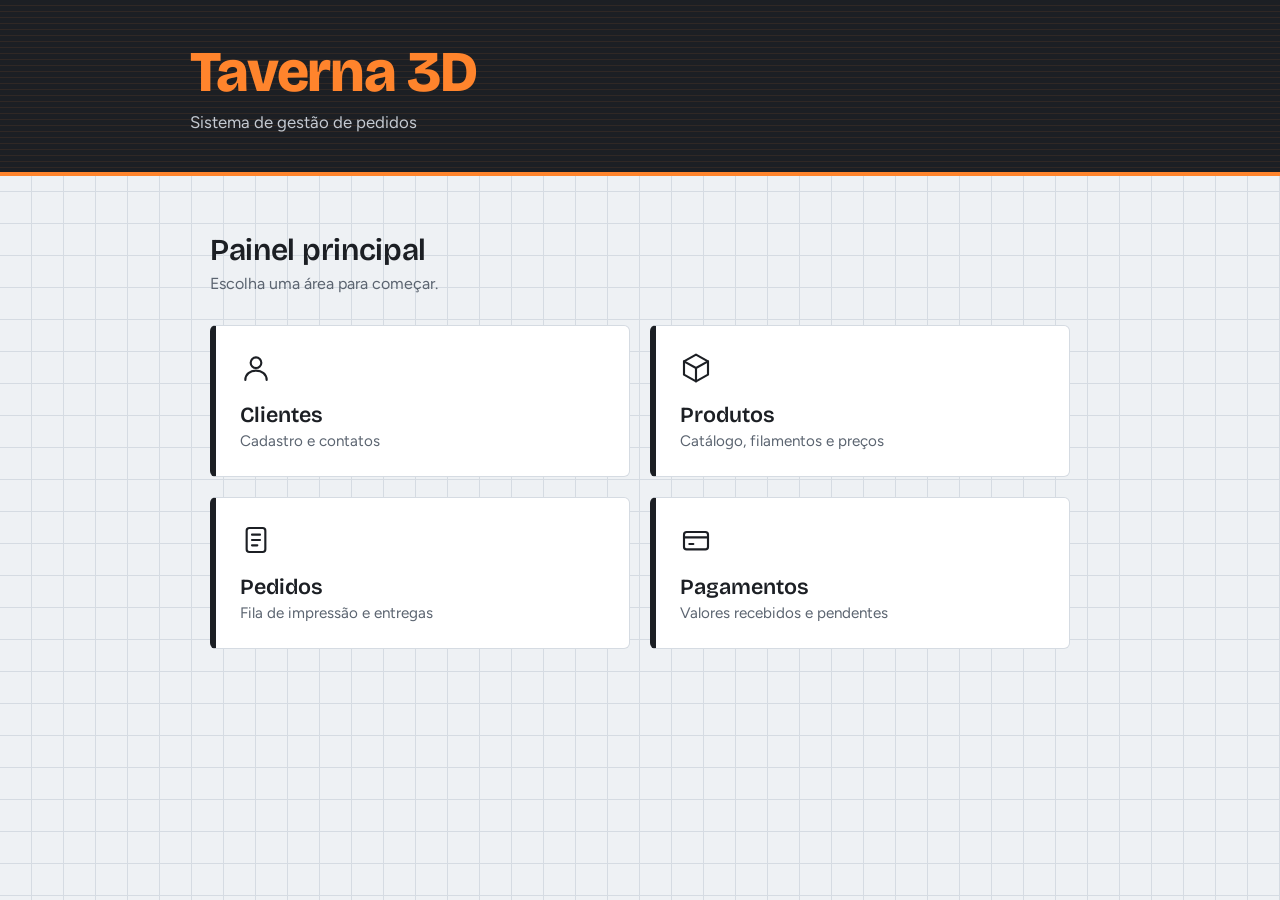
<file: public/index.html>
<!doctype html>
<html lang="pt-BR">
  <head>
    <meta charset="UTF-8" />
    <meta name="viewport" content="width=device-width, initial-scale=1.0" />
    <title>Taverna 3D | Gestão de Pedidos</title>
    <link rel="preconnect" href="https://fonts.googleapis.com" />
    <link rel="preconnect" href="https://fonts.gstatic.com" crossorigin />
    <link
      href="https://fonts.googleapis.com/css2?family=Bricolage+Grotesque:wght@600;800&family=Figtree:wght@400;500;600&display=swap"
      rel="stylesheet"
    />
    <link rel="stylesheet" href="style.css" />
  </head>
  <body>
    <header class="topo">
      <div class="topo__conteudo">
        <h1>Taverna 3D</h1>
        <p>Sistema de gestão de pedidos</p>
      </div>
    </header>

    <main>
      <h2>Painel principal</h2>
      <p class="intro">Escolha uma área para começar.</p>

      <nav class="menu" aria-label="Áreas do sistema">
        <a href="clientes/clientes.html" class="card">
          <svg viewBox="0 0 24 24" aria-hidden="true">
            <circle cx="12" cy="8" r="4" />
            <path d="M4 21c0-4.4 3.6-7 8-7s8 2.6 8 7" />
          </svg>
          <span class="card__titulo">Clientes</span>
          <span class="card__texto">Cadastro e contatos</span>
        </a>

        <a href="produtos/produtos.html" class="card">
          <svg viewBox="0 0 24 24" aria-hidden="true">
            <path d="M12 2 3 7v10l9 5 9-5V7l-9-5Z" />
            <path d="m3 7 9 5 9-5M12 12v10" />
          </svg>
          <span class="card__titulo">Produtos</span>
          <span class="card__texto">Catálogo, filamentos e preços</span>
        </a>

       
<a href="pedidos/pedidos.html" class="card">
  <svg viewBox="0 0 24 24" aria-hidden="true">
    <rect x="5" y="3" width="14" height="18" rx="2" />
    <path d="M9 8h6M9 12h6M9 16h4" />
  </svg>
  <span class="card__titulo">Pedidos</span>
  <span class="card__texto">Fila de impressão e entregas</span>
</a>

        <a href="pagamentos/pagamentos.html" class="card">
  <svg viewBox="0 0 24 24" aria-hidden="true">
    <rect x="3" y="6" width="18" height="13" rx="2" />
    <path d="M3 10h18M7 15h3" />
  </svg>
  <span class="card__titulo">Pagamentos</span>
  <span class="card__texto">Valores recebidos e pendentes</span>
</a>
      </nav>
    </main>

    <script src="script.js"></script>
  </body>
</html>
</file>
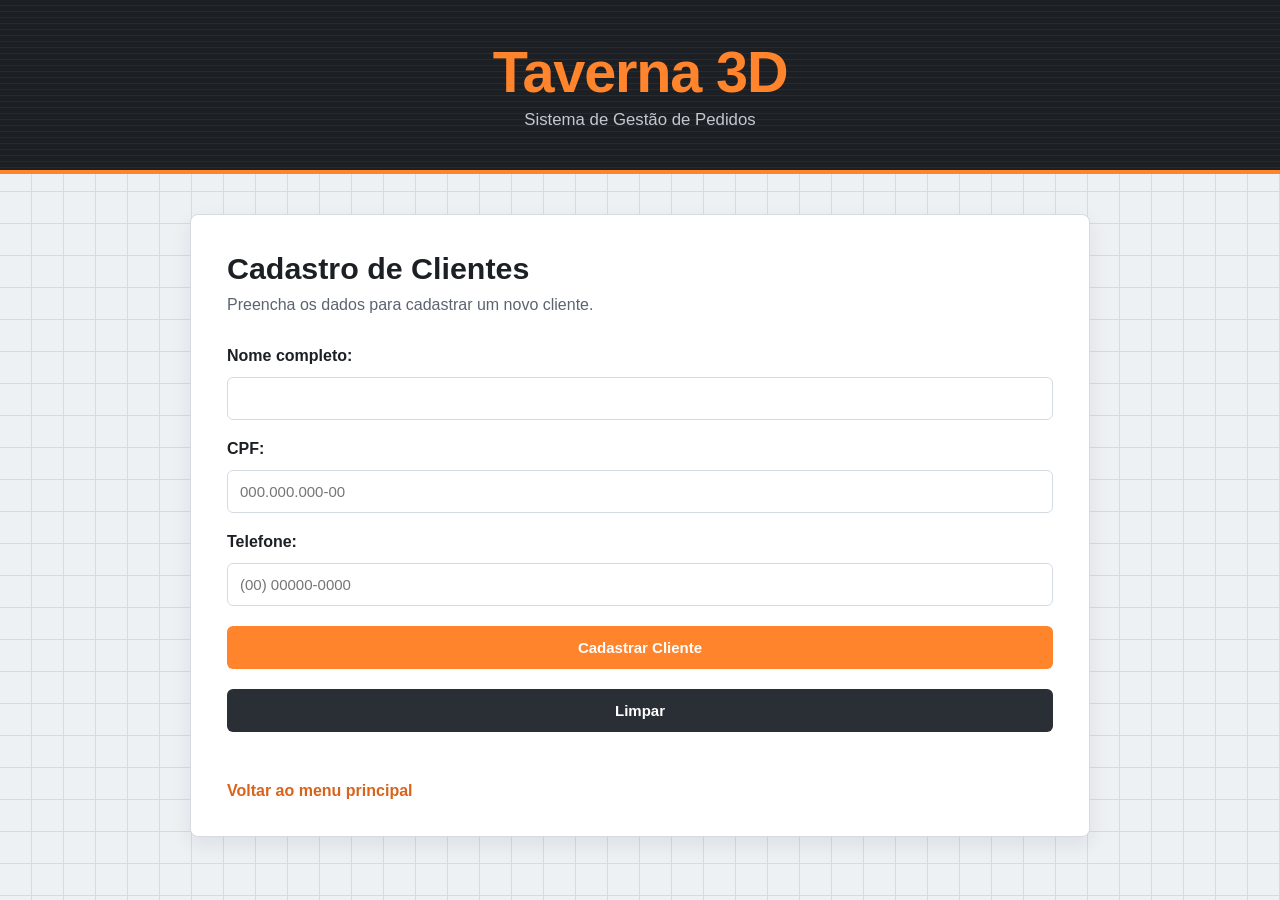
<file: public/clientes/clientes.html>
<!DOCTYPE html>
<html lang="pt-BR">
<head>
    <meta charset="UTF-8">
    <meta name="viewport" content="width=device-width, initial-scale=1.0">
    <title>Cadastro de Clientes - Taverna 3D</title>
    <link rel="stylesheet" href="clientes.css">
</head>
<body>

    <header>
        <h1>Taverna 3D</h1>
        <p>Sistema de Gestão de Pedidos</p>
    </header>

    <main>
        <h2>Cadastro de Clientes</h2>
        <p>Preencha os dados para cadastrar um novo cliente.</p>

        <form id="formCliente">
            <label for="nome">Nome completo:</label>
            <input type="text" id="nome" required>

            <label for="cpf">CPF:</label>
            <input type="text" id="cpf" maxlength="14"
                   placeholder="000.000.000-00" required>

            <label for="telefone">Telefone:</label>
            <input type="tel" id="telefone"
                   placeholder="(00) 00000-0000" required>

            <button type="submit">Cadastrar Cliente</button>
            <button type="reset">Limpar</button>
        </form>

        <p id="mensagem"></p>

        <a href="../index.html">Voltar ao menu principal</a>
    </main>

    <script src="clientes.js"></script>
</body>
</html>
</file>
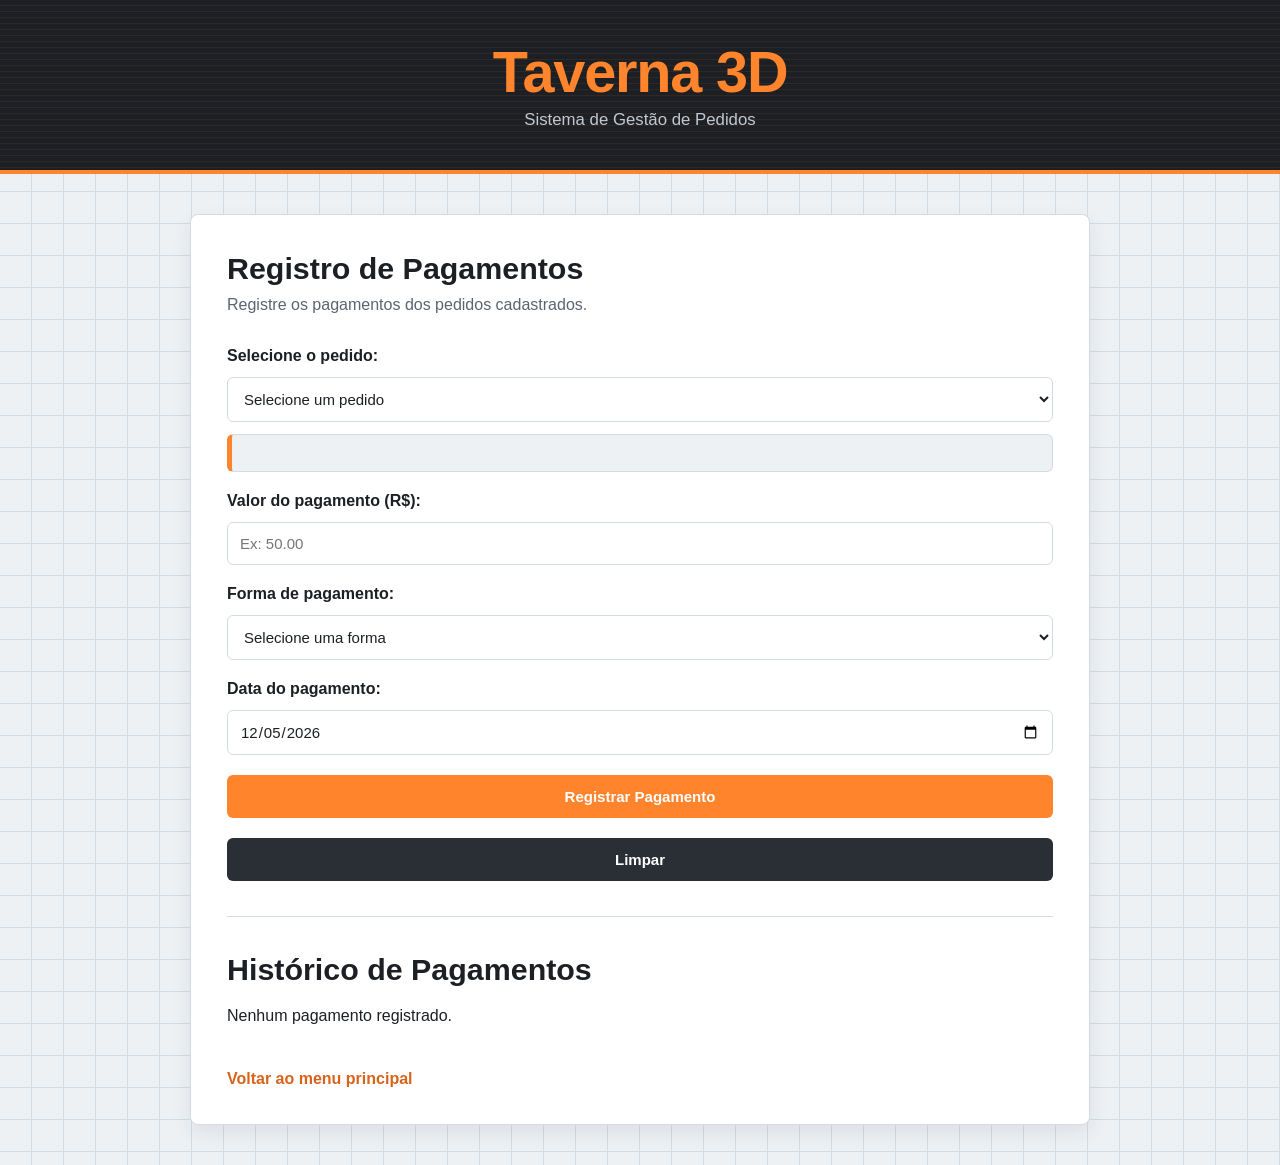
<file: public/pagamentos/pagamentos.html>
<!DOCTYPE html>
<html lang="pt-BR">
<head>
    <meta charset="UTF-8">
    <meta name="viewport" content="width=device-width, initial-scale=1.0">
    <title>Registro de Pagamentos | Taverna 3D</title>
    <link rel="stylesheet" href="pagamentos.css">
</head>
<body>

    <header>
        <h1>Taverna 3D</h1>
        <p>Sistema de Gestão de Pedidos</p>
    </header>

    <main>
        <h2>Registro de Pagamentos</h2>
        <p>Registre os pagamentos dos pedidos cadastrados.</p>

        <form id="formPagamento">

            <label for="pedido">Selecione o pedido:</label>
            <select id="pedido" required>
                <option value="">Selecione um pedido</option>
            </select>

            <div id="informacoesPedido"></div>

            <label for="valor">Valor do pagamento (R$):</label>
            <input
                type="number"
                id="valor"
                min="0.01"
                step="0.01"
                placeholder="Ex: 50.00"
                required
            >

            <label for="metodo">Forma de pagamento:</label>
            <select id="metodo" required>
                <option value="">Selecione uma forma</option>
                <option value="PIX">PIX</option>
                <option value="Dinheiro">Dinheiro</option>
                <option value="Cartão de crédito">Cartão de crédito</option>
                <option value="Cartão de débito">Cartão de débito</option>
                <option value="Transferência">Transferência</option>
            </select>

            <label for="dataPagamento">Data do pagamento:</label>
            <input type="date" id="dataPagamento" required>

            <button type="submit">Registrar Pagamento</button>
            <button type="reset">Limpar</button>

        </form>

        <p id="mensagem"></p>

        <hr>

        <h2>Histórico de Pagamentos</h2>
        <div id="historicoPagamentos"></div>

        <a href="../index.html">Voltar ao menu principal</a>
    </main>

    <script src="pagamentos.js"></script>
</body>
</html>
</file>
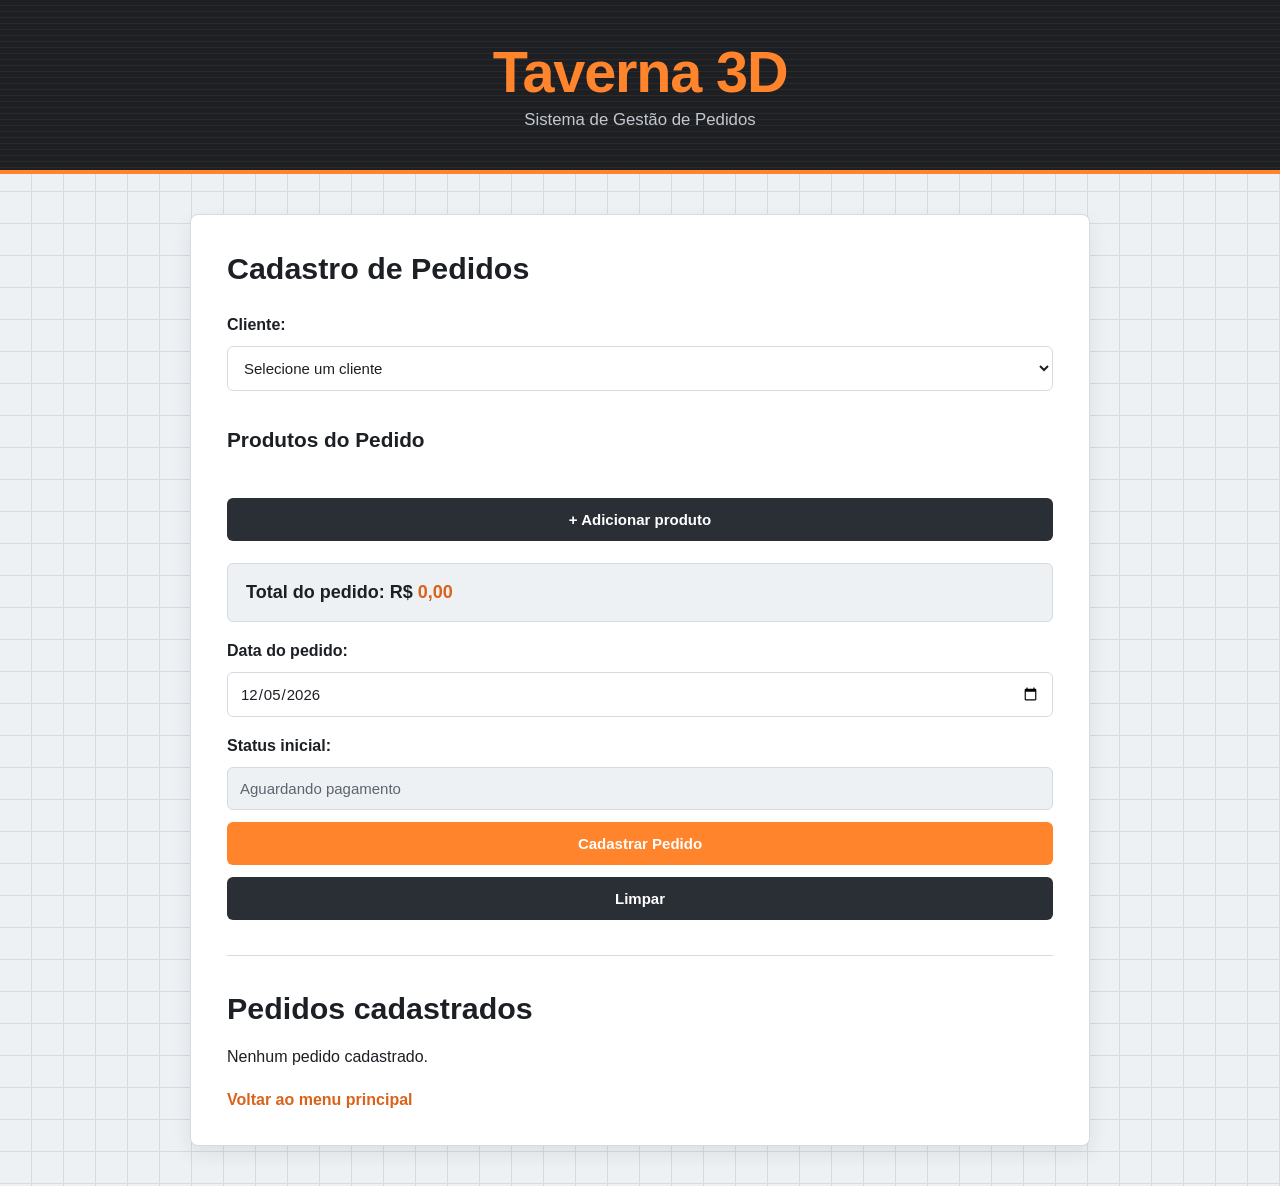
<file: public/pedidos/pedidos.html>
<!DOCTYPE html>
<html lang="pt-BR">
<head>
    <meta charset="UTF-8">
    <meta name="viewport" content="width=device-width, initial-scale=1.0">
    <title>Pedidos -- Taverna 3D</title>
    <link rel="stylesheet" href="pedidos.css">
</head>
<body>

    <header>
        <h1>Taverna 3D</h1>
        <p>Sistema de Gestão de Pedidos</p>
    </header>

    <main>
        <h2>Cadastro de Pedidos</h2>

        <form id="formPedido">

            <label for="cliente">Cliente:</label>
            <select id="cliente" required>
                <option value="">Selecione um cliente</option>
            </select>

            <h3>Produtos do Pedido</h3>

            <div id="listaItens"></div>

            <button type="button" id="btnAdicionarProduto">
                + Adicionar produto
            </button>

            <p>
                <strong>Total do pedido: R$ <span id="total">0,00</span></strong>
            </p>

            <label for="dataPedido">Data do pedido:</label>
            <input type="date" id="dataPedido" required>

            <label>Status inicial:</label>
            <input type="text" value="Aguardando pagamento" disabled>

            <button type="submit">Cadastrar Pedido</button>
            <button type="reset">Limpar</button>
        </form>

        <p id="mensagem"></p>

        <hr>

        <h2>Pedidos cadastrados</h2>
        <div id="historicoPedidos">
            <p>Nenhum pedido cadastrado.</p>
        </div>

        <a href="../index.html">Voltar ao menu principal</a>
    </main>

    <script src="pedidos.js"></script>
</body>
</html>
</file>
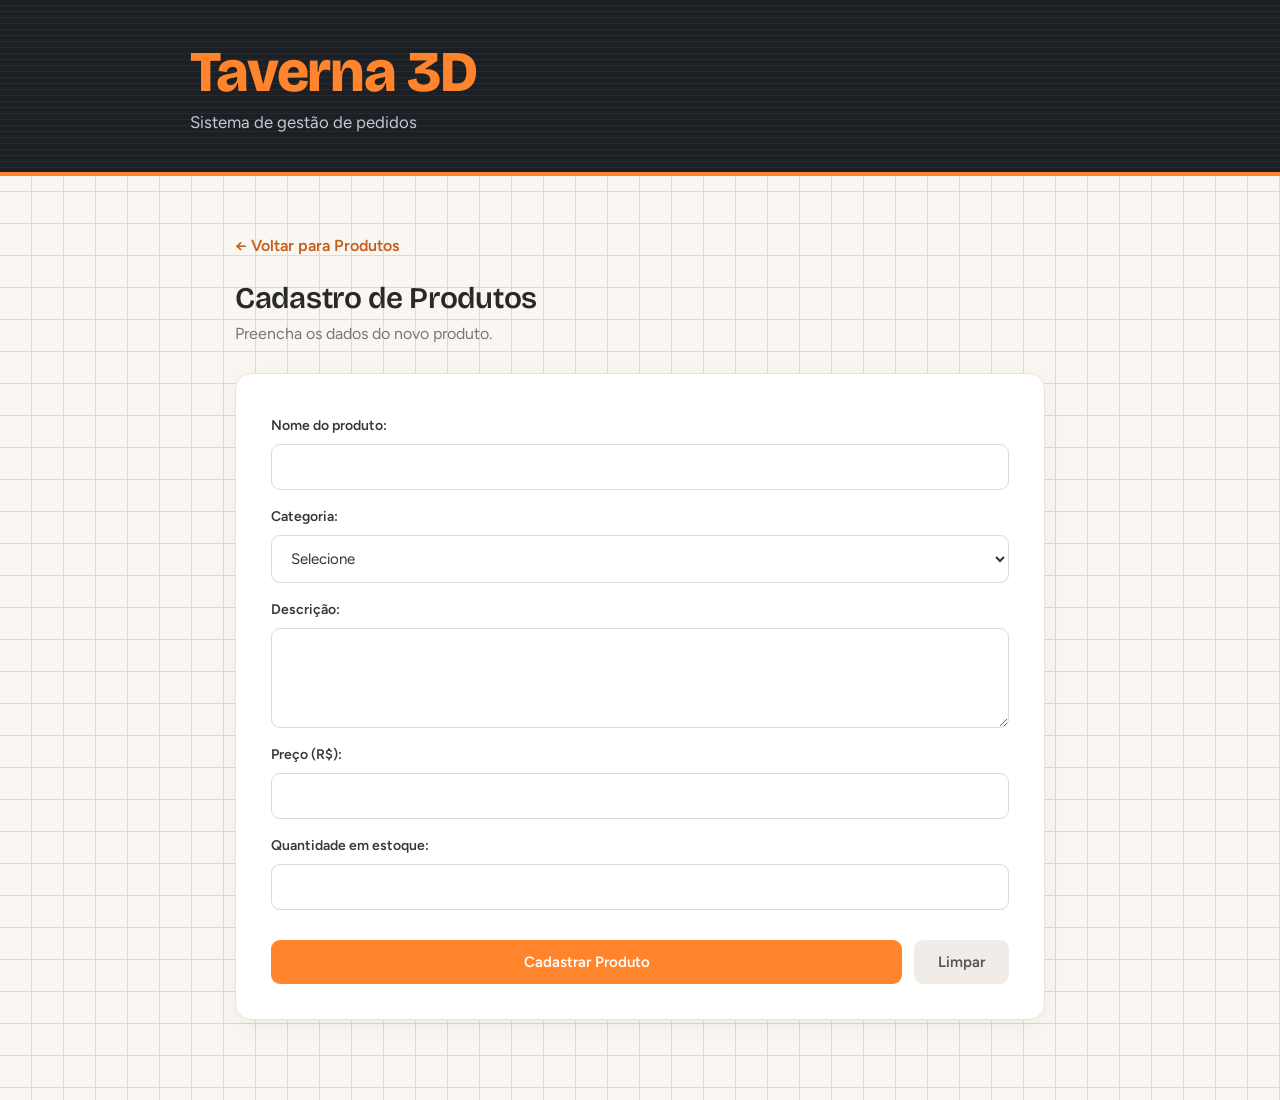
<file: public/produtos/cadastro.html>
<!doctype html>
<html lang="pt-BR">
<head>
  <meta charset="UTF-8">
  <meta name="viewport" content="width=device-width, initial-scale=1.0">
  <title>Cadastro de Produtos | Taverna 3D</title>

  <link rel="stylesheet" href="../style.css">
  <link rel="stylesheet" href="cadastro.css">
  <link rel="preconnect" href="https://fonts.googleapis.com">
<link rel="preconnect" href="https://fonts.gstatic.com" crossorigin>
<link href="https://fonts.googleapis.com/css2?family=Bricolage+Grotesque:wght@600;800&family=Figtree:wght@400;500;600&display=swap" rel="stylesheet">

</head>
<body>
  <header class="topo">
    <div class="topo__conteudo">
      <h1>Taverna 3D</h1>
      <p>Sistema de gestão de pedidos</p>
    </div>
  </header>

  <main>
    <a href="produtos.html">← Voltar para Produtos</a>

    <h2>Cadastro de Produtos</h2>
    <p class="intro">Preencha os dados do novo produto.</p>

    <form id="formProduto">
      <label for="nome">Nome do produto:</label>
      <input type="text" id="nome" required>

      <label for="categoria">Categoria:</label>
      <select id="categoria" required>
        <option value="">Selecione</option>
        <option>Chaveiros</option>
        <option>Miniaturas</option>
        <option>Decoração</option>
        <option>Personalizados</option>
        <option>Outros</option>
      </select>

      <label for="descricao">Descrição:</label>
      <textarea id="descricao" rows="4"></textarea>

      <label for="preco">Preço (R$):</label>
      <input type="number" id="preco" min="0" step="0.01" required>

      <label for="estoque">Quantidade em estoque:</label>
      <input type="number" id="estoque" min="0" step="1" required>

      <div>
        <button type="submit">Cadastrar Produto</button>
        <button type="reset">Limpar</button>
      </div>
    </form>

    <p id="mensagem" role="status"></p>
  </main>

  <script src="cadastro.js"></script>
</body>
</html>
</file>
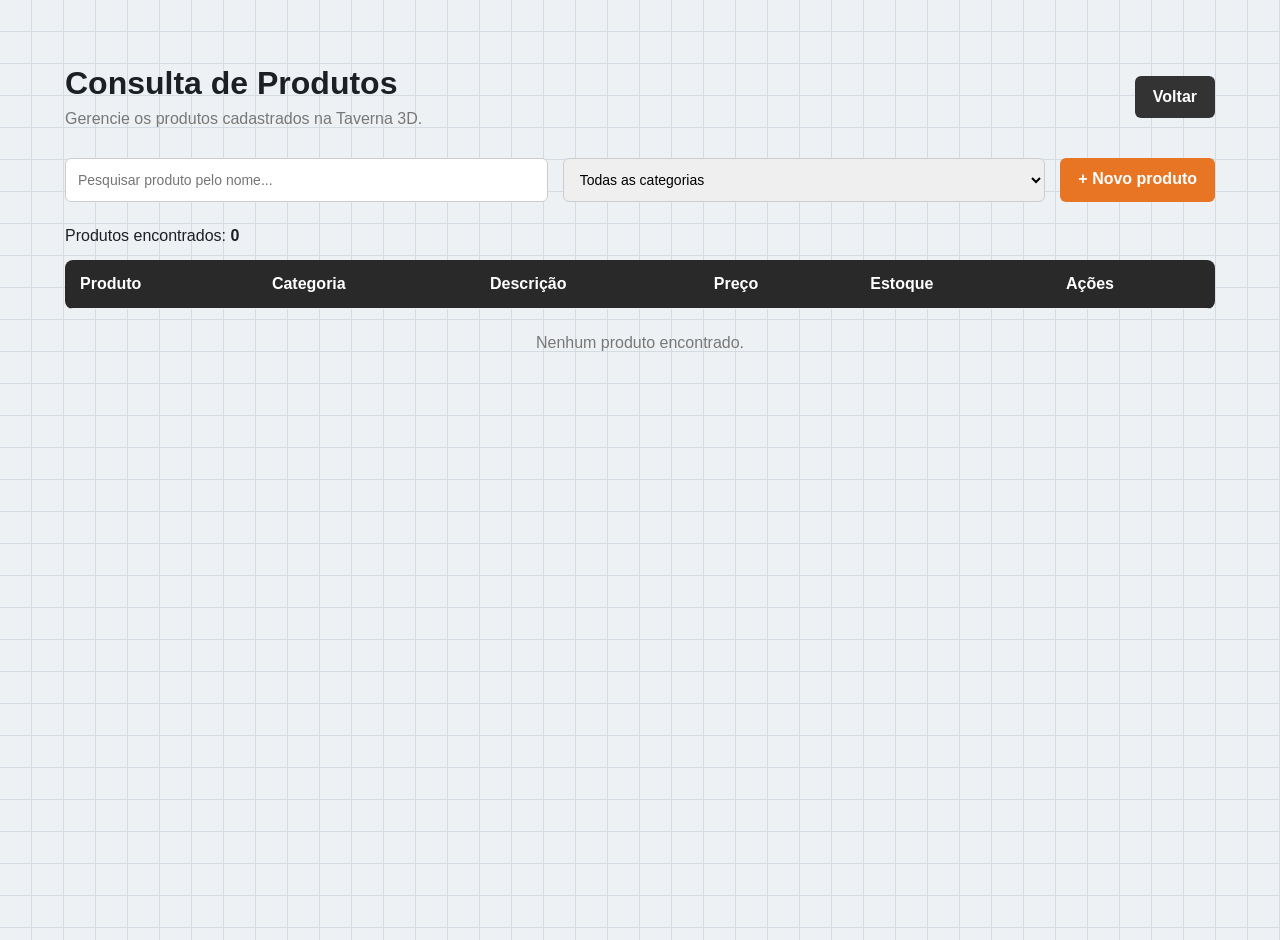
<file: public/produtos/consulta.html>
<!DOCTYPE html>
<html lang="pt-BR">
<head>
    <meta charset="UTF-8">
    <meta name="viewport" content="width=device-width, initial-scale=1.0">
    <title>Consulta de Produtos | Taverna 3D</title>
    <link rel="stylesheet" href="../style.css">
    <link rel="stylesheet" href="consulta.css">
</head>
<body>

    <main class="consulta-container">

        <header class="consulta-header">
            <div>
                <h1>Consulta de Produtos</h1>
                <p>Gerencie os produtos cadastrados na Taverna 3D.</p>
            </div>

            <a href="produtos.html" class="btn-voltar">Voltar</a>
        </header>

        <section class="consulta-filtros">
            <input
                type="text"
                id="pesquisa"
                placeholder="Pesquisar produto pelo nome..."
            >

            <select id="filtroCategoria">
                <option value="">Todas as categorias</option>
            </select>

            <a href="cadastro.html" class="btn-cadastrar">
                + Novo produto
            </a>
        </section>

        <section class="consulta-resumo">
            <p>Produtos encontrados: <strong id="totalProdutos">0</strong></p>
        </section>

        <section class="tabela-container">
            <table>
                <thead>
                    <tr>
                        <th>Produto</th>
                        <th>Categoria</th>
                        <th>Descrição</th>
                        <th>Preço</th>
                        <th>Estoque</th>
                        <th>Ações</th>
                    </tr>
                </thead>

                <tbody id="listaProdutos">
                    <!-- Produtos carregados pelo JavaScript -->
                </tbody>
            </table>
        </section>

        <p id="mensagemVazia" class="mensagem-vazia" hidden>
            Nenhum produto encontrado.
        </p>

    </main>

    <script src="consulta.js"></script>
</body>
</html>
</file>
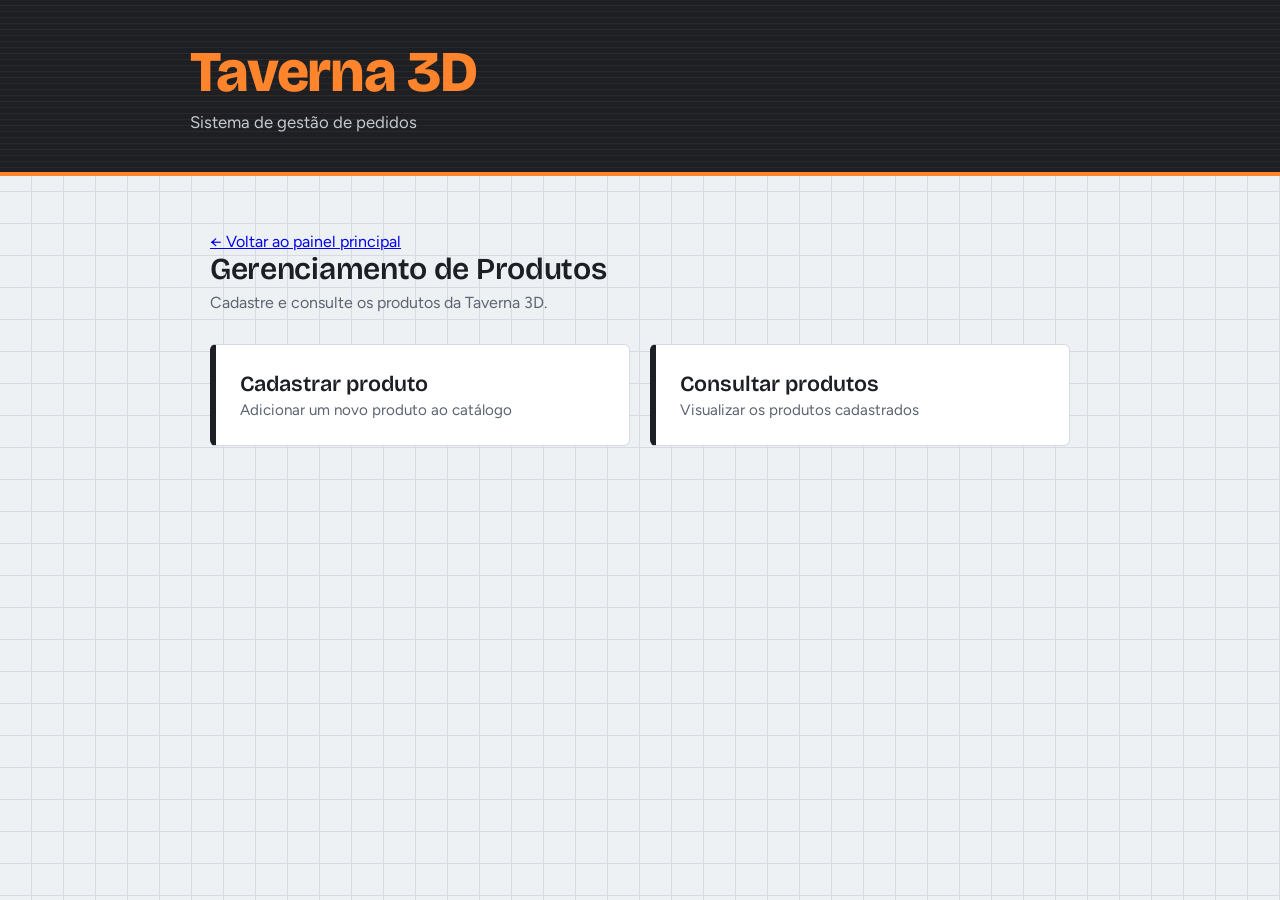
<file: public/produtos/produtos.html>
<!doctype html>
<html lang="pt-BR">
  <head>
    <meta charset="UTF-8" />
    <meta name="viewport" content="width=device-width, initial-scale=1.0" />
    <title>Produtos | Taverna 3D</title>

    <link rel="preconnect" href="https://fonts.googleapis.com" />
    <link rel="preconnect" href="https://fonts.gstatic.com" crossorigin />
    <link
      href="https://fonts.googleapis.com/css2?family=Bricolage+Grotesque:wght@600;800&family=Figtree:wght@400;500;600&display=swap"
      rel="stylesheet"
    />

    <link rel="stylesheet" href="../style.css" />
  </head>
  <body>
    <header class="topo">
      <div class="topo__conteudo">
        <h1>Taverna 3D</h1>
        <p>Sistema de gestão de pedidos</p>
      </div>
    </header>

    <main>
      <a href="../index.html">← Voltar ao painel principal</a>

      <h2>Gerenciamento de Produtos</h2>
      <p class="intro">Cadastre e consulte os produtos da Taverna 3D.</p>

      <nav class="menu" aria-label="Opções de produtos">
        <a class="card" href="cadastro.html">
          <span class="card__titulo">Cadastrar produto</span>
          <span class="card__texto">Adicionar um novo produto ao catálogo</span>
        </a>

        <a class="card" href="consulta.html">
          <span class="card__titulo">Consultar produtos</span>
          <span class="card__texto">Visualizar os produtos cadastrados</span>
        </a>
      </nav>
    </main>
  </body>
</html>
</file>
<file: public/style.css>
:root {
  --grafite: #1c1f24;
  --grafite-2: #2a2e35;
  --filamento: #ff842c;
  --filamento-escuro: #d9631a;
  --mesa: #eef1f4;
  --linha: #d5dbe2;
  --texto: #1c1f24;
  --texto-suave: #5b6470;
  --card: #ffffff;
}

* {
  margin: 0;
  padding: 0;
  box-sizing: border-box;
}

body {
  font-family: "Figtree", "Segoe UI", Arial, sans-serif;
  color: var(--texto);
  min-height: 100vh;
  /* grade da mesa de impressão */
  background-color: var(--mesa);
  background-image:
    linear-gradient(var(--linha) 1px, transparent 1px),
    linear-gradient(90deg, var(--linha) 1px, transparent 1px);
  background-size: 32px 32px;
  background-position: -1px -1px;
}

/* Cabeçalho com linhas de camada, como uma peça impressa */
.topo {
  background-color: var(--grafite);
  background-image: repeating-linear-gradient(
    to bottom,
    transparent 0 5px,
    rgba(255, 132, 44, 0.09) 5px 6px
  );
  border-bottom: 4px solid var(--filamento);
  padding: 44px 20px 40px;
}

.topo__conteudo {
  max-width: 900px;
  margin: 0 auto;
}

.topo h1 {
  font-family: "Bricolage Grotesque", "Segoe UI", Arial, sans-serif;
  font-weight: 800;
  font-size: clamp(2.4rem, 6vw, 3.6rem);
  line-height: 1;
  letter-spacing: -0.02em;
  color: var(--filamento);
}

.topo p {
  margin-top: 10px;
  font-size: 1.05rem;
  color: #c3c9d1;
}

main {
  max-width: 900px;
  margin: 0 auto;
  padding: 56px 20px 80px;
}

main h2 {
  font-family: "Bricolage Grotesque", "Segoe UI", Arial, sans-serif;
  font-weight: 600;
  font-size: 1.9rem;
  letter-spacing: -0.01em;
}

.intro {
  margin: 6px 0 32px;
  color: var(--texto-suave);
}

.menu {
  display: grid;
  grid-template-columns: repeat(2, 1fr);
  gap: 20px;
}

.card {
  display: flex;
  flex-direction: column;
  align-items: flex-start;
  gap: 4px;
  text-align: left;
  font: inherit;
  color: var(--texto);
  background: var(--card);
  border: 1px solid var(--linha);
  border-left: 6px solid var(--grafite);
  border-radius: 6px;
  padding: 26px 24px;
  cursor: pointer;
  transition:
    border-color 0.2s,
    box-shadow 0.2s,
    transform 0.2s;
}

.card svg {
  width: 32px;
  height: 32px;
  margin-bottom: 14px;
  fill: none;
  stroke: var(--grafite);
  stroke-width: 1.6;
  stroke-linecap: round;
  stroke-linejoin: round;
  transition: stroke 0.2s;
}

.card__titulo {
  font-family: "Bricolage Grotesque", "Segoe UI", Arial, sans-serif;
  font-weight: 600;
  font-size: 1.35rem;
}

.card__texto {
  font-size: 0.95rem;
  color: var(--texto-suave);
}

.card:hover {
  border-left-color: var(--filamento);
  box-shadow: 0 8px 20px rgba(28, 31, 36, 0.12);
  transform: translateY(-2px);
}

.card:hover svg {
  stroke: var(--filamento-escuro);
}

.card:active {
  transform: translateY(0);
  box-shadow: none;
}

.card:focus-visible {
  outline: 3px solid var(--filamento);
  outline-offset: 3px;
}

@media (max-width: 600px) {
  .topo {
    padding: 32px 20px 28px;
  }

  main {
    padding: 36px 20px 56px;
  }

  .menu {
    grid-template-columns: 1fr;
    gap: 14px;
  }

  .card {
    padding: 20px;
  }
}

@media (prefers-reduced-motion: reduce) {
  .card,
  .card svg {
    transition: none;
  }

  .card:hover {
    transform: none;
  }
}
.menu a.card {
  text-decoration: none;
  color: inherit;
}

.menu a.card:visited {
  color: inherit;
}
</file>
<file: public/clientes/clientes.css>
/* ========================================
   TAVERNA 3D - CADASTRO DE CLIENTES
   Identidade visual do painel inicial
======================================== */

:root {
    --grafite: #1c1f24;
    --grafite-2: #2a2e35;
    --filamento: #ff842c;
    --filamento-escuro: #d9631a;
    --mesa: #eef1f4;
    --linha: #d5dbe2;
    --texto: #1c1f24;
    --texto-suave: #5b6470;
    --card: #ffffff;
}

* {
    margin: 0;
    padding: 0;
    box-sizing: border-box;
}

/* Fundo */

body {
    font-family: "Figtree", "Segoe UI", Arial, sans-serif;
    color: var(--texto);
    min-height: 100vh;
    background-color: var(--mesa);
    background-image:
        linear-gradient(var(--linha) 1px, transparent 1px),
        linear-gradient(90deg, var(--linha) 1px, transparent 1px);
    background-size: 32px 32px;
    background-position: -1px -1px;
}

/* Cabeçalho */

header {
    background-color: var(--grafite);
    background-image: repeating-linear-gradient(
        to bottom,
        transparent 0 5px,
        rgba(255, 132, 44, 0.09) 5px 6px
    );
    border-bottom: 4px solid var(--filamento);
    padding: 44px 20px 40px;
    text-align: center;
}

header h1 {
    font-family: "Bricolage Grotesque", "Segoe UI", Arial, sans-serif;
    font-weight: 800;
    font-size: clamp(2.4rem, 6vw, 3.6rem);
    line-height: 1;
    letter-spacing: -0.02em;
    color: var(--filamento);
    margin: 0 0 8px;
}

header p {
    color: #c3c9d1;
    font-size: 1.05rem;
}

/* Conteúdo principal */

main {
    max-width: 900px;
    margin: 40px auto;
    padding: 36px;
    background-color: var(--card);
    border: 1px solid var(--linha);
    border-radius: 8px;
    box-shadow: 0 8px 20px rgba(28, 31, 36, 0.08);
}

h2,
h3 {
    font-family: "Bricolage Grotesque", "Segoe UI", Arial, sans-serif;
    color: var(--grafite);
}

h2 {
    font-size: 1.9rem;
    font-weight: 600;
    margin-bottom: 10px;
}

h3 {
    font-size: 1.3rem;
    margin-top: 25px;
    margin-bottom: 12px;
}

main > p {
    color: var(--texto-suave);
    margin-bottom: 25px;
}

/* Formulário */

form {
    display: flex;
    flex-direction: column;
    gap: 12px;
}

label {
    font-weight: bold;
    color: var(--grafite);
    margin-top: 8px;
}

input,
select {
    width: 100%;
    padding: 12px;
    background-color: #ffffff;
    color: var(--texto);
    border: 1px solid var(--linha);
    border-radius: 6px;
    font-family: inherit;
    font-size: 15px;
    outline: none;
    transition: border-color 0.2s, box-shadow 0.2s;
}

input:focus,
select:focus {
    border-color: var(--filamento);
    box-shadow: 0 0 0 3px rgba(255, 132, 44, 0.15);
}

/* Botões */

button {
    padding: 13px 18px;
    border: none;
    border-radius: 6px;
    background-color: var(--filamento);
    color: #ffffff;
    font-family: inherit;
    font-size: 15px;
    font-weight: bold;
    cursor: pointer;
    transition: background-color 0.2s, box-shadow 0.2s, transform 0.2s;
    margin-top: 8px;
}

button:hover {
    background-color: var(--filamento-escuro);
    box-shadow: 0 4px 10px rgba(28, 31, 36, 0.12);
}

button:active {
    transform: translateY(1px);
}

button:focus-visible {
    outline: 3px solid var(--filamento);
    outline-offset: 3px;
}

button[type="reset"] {
    background-color: var(--grafite-2);
}

button[type="reset"]:hover {
    background-color: var(--grafite);
}

/* Mensagens */

#mensagem {
    margin-top: 15px;
    font-weight: bold;
    color: var(--filamento-escuro);
}

/* Histórico de clientes */

#historicoClientes {
    display: flex;
    flex-direction: column;
    gap: 15px;
    margin: 20px 0;
}

#historicoClientes > div {
    background-color: var(--card);
    border: 1px solid var(--linha);
    border-left: 5px solid var(--grafite);
    border-radius: 6px;
    padding: 18px;
    line-height: 1.8;
    color: var(--texto);
}

/* Área de consulta */

#consultaClientes {
    margin-top: 25px;
    display: flex;
    flex-direction: column;
    gap: 12px;
}

/* Link voltar */

main > a {
    display: inline-block;
    margin-top: 25px;
    color: var(--filamento-escuro);
    text-decoration: none;
    font-weight: bold;
}

main > a:hover {
    color: var(--filamento);
    text-decoration: underline;
}

/* Divisor */

hr {
    border: none;
    border-top: 1px solid var(--linha);
    margin: 35px 0;
}

/* Responsividade */

@media (max-width: 600px) {
    header {
        padding: 32px 20px 28px;
    }

    main {
        margin: 15px;
        padding: 20px;
    }

    button {
        width: 100%;
    }
}

/* Acessibilidade */

@media (prefers-reduced-motion: reduce) {
    *,
    *::before,
    *::after {
        transition: none !important;
    }
}
</file>
<file: public/pagamentos/pagamentos.css>
/* ========================================
   TAVERNA 3D - REGISTRO DE PAGAMENTOS
   Identidade visual do painel inicial
======================================== */

:root {
    --grafite: #1c1f24;
    --grafite-2: #2a2e35;
    --filamento: #ff842c;
    --filamento-escuro: #d9631a;
    --mesa: #eef1f4;
    --linha: #d5dbe2;
    --texto: #1c1f24;
    --texto-suave: #5b6470;
    --card: #ffffff;
}

* {
    margin: 0;
    padding: 0;
    box-sizing: border-box;
}

/* Fundo */

body {
    font-family: "Figtree", "Segoe UI", Arial, sans-serif;
    color: var(--texto);
    min-height: 100vh;
    background-color: var(--mesa);
    background-image:
        linear-gradient(var(--linha) 1px, transparent 1px),
        linear-gradient(90deg, var(--linha) 1px, transparent 1px);
    background-size: 32px 32px;
    background-position: -1px -1px;
}

/* Cabeçalho */

header {
    background-color: var(--grafite);
    background-image: repeating-linear-gradient(
        to bottom,
        transparent 0 5px,
        rgba(255, 132, 44, 0.09) 5px 6px
    );
    border-bottom: 4px solid var(--filamento);
    padding: 44px 20px 40px;
    text-align: center;
}

header h1 {
    font-family: "Bricolage Grotesque", "Segoe UI", Arial, sans-serif;
    font-weight: 800;
    font-size: clamp(2.4rem, 6vw, 3.6rem);
    line-height: 1;
    letter-spacing: -0.02em;
    color: var(--filamento);
    margin: 0 0 8px;
}

header p {
    color: #c3c9d1;
    margin: 0;
    font-size: 1.05rem;
}

/* Conteúdo principal */

main {
    max-width: 900px;
    margin: 40px auto;
    padding: 36px;
    background-color: var(--card);
    border: 1px solid var(--linha);
    border-radius: 8px;
    box-shadow: 0 8px 20px rgba(28, 31, 36, 0.08);
}

h2,
h3 {
    font-family: "Bricolage Grotesque", "Segoe UI", Arial, sans-serif;
    color: var(--grafite);
}

h2 {
    font-size: 1.9rem;
    font-weight: 600;
    margin-bottom: 10px;
}

h3 {
    font-size: 1.3rem;
    margin-top: 25px;
    margin-bottom: 12px;
}

main > p {
    color: var(--texto-suave);
    margin-bottom: 25px;
}

/* Formulário */

form {
    display: flex;
    flex-direction: column;
    gap: 12px;
}

label {
    font-weight: bold;
    color: var(--grafite);
    margin-top: 8px;
}

input,
select {
    width: 100%;
    padding: 12px;
    box-sizing: border-box;
    background-color: #ffffff;
    color: var(--texto);
    border: 1px solid var(--linha);
    border-radius: 6px;
    font-family: inherit;
    font-size: 15px;
    outline: none;
    transition: border-color 0.2s, box-shadow 0.2s;
}

input:focus,
select:focus {
    border-color: var(--filamento);
    box-shadow: 0 0 0 3px rgba(255, 132, 44, 0.15);
}

/* Botões */

button {
    padding: 13px 18px;
    border: none;
    border-radius: 6px;
    background-color: var(--filamento);
    color: #ffffff;
    font-family: inherit;
    font-size: 15px;
    font-weight: bold;
    cursor: pointer;
    transition: background-color 0.2s, box-shadow 0.2s, transform 0.2s;
    margin-top: 8px;
}

button:hover {
    background-color: var(--filamento-escuro);
    box-shadow: 0 4px 10px rgba(28, 31, 36, 0.12);
}

button:active {
    transform: translateY(1px);
}

button:focus-visible {
    outline: 3px solid var(--filamento);
    outline-offset: 3px;
}

button[type="reset"] {
    background-color: var(--grafite-2);
}

button[type="reset"]:hover {
    background-color: var(--grafite);
}

/* Informações do pedido */

#informacoesPedido {
    background-color: var(--mesa);
    border: 1px solid var(--linha);
    border-left: 5px solid var(--filamento);
    padding: 18px;
    border-radius: 6px;
    color: var(--texto);
    line-height: 1.7;
}

/* Mensagens */

#mensagem {
    margin-top: 15px;
    font-weight: bold;
    color: var(--filamento-escuro);
}

/* Divisor */

hr {
    border: none;
    border-top: 1px solid var(--linha);
    margin: 35px 0;
}

/* Histórico de pagamentos */

#historicoPagamentos {
    display: flex;
    flex-direction: column;
    gap: 15px;
    margin: 20px 0;
}

#historicoPagamentos > div {
    background-color: var(--card);
    border: 1px solid var(--linha);
    border-left: 5px solid var(--grafite);
    border-radius: 6px;
    padding: 18px;
    line-height: 1.8;
    color: var(--texto);
}

/* Link voltar */

main > a {
    display: inline-block;
    margin-top: 25px;
    color: var(--filamento-escuro);
    text-decoration: none;
    font-weight: bold;
}

main > a:hover {
    color: var(--filamento);
    text-decoration: underline;
}

/* Responsividade */

@media (max-width: 600px) {
    header {
        padding: 32px 20px 28px;
    }

    main {
        margin: 15px;
        padding: 20px;
    }

    button {
        width: 100%;
    }
}

@media (prefers-reduced-motion: reduce) {
    *,
    *::before,
    *::after {
        transition: none !important;
    }
}
</file>
<file: public/pedidos/pedidos.css>
/* ========================================
   TAVERNA 3D - PEDIDOS
======================================== */

:root {
    --grafite: #1c1f24;
    --grafite-2: #2a2e35;
    --filamento: #ff842c;
    --filamento-escuro: #d9631a;
    --mesa: #eef1f4;
    --linha: #d5dbe2;
    --texto: #1c1f24;
    --texto-suave: #5b6470;
    --card: #ffffff;
}

* {
    margin: 0;
    padding: 0;
    box-sizing: border-box;
}

body {
    font-family: "Figtree", "Segoe UI", Arial, sans-serif;
    color: var(--texto);
    min-height: 100vh;
    background-color: var(--mesa);
    background-image:
        linear-gradient(var(--linha) 1px, transparent 1px),
        linear-gradient(90deg, var(--linha) 1px, transparent 1px);
    background-size: 32px 32px;
    background-position: -1px -1px;
}

/* Cabeçalho */

header {
    background-color: var(--grafite);
    background-image: repeating-linear-gradient(
        to bottom,
        transparent 0 5px,
        rgba(255, 132, 44, 0.09) 5px 6px
    );
    border-bottom: 4px solid var(--filamento);
    padding: 44px 20px 40px;
    text-align: center;
}

header h1 {
    font-family: "Bricolage Grotesque", "Segoe UI", Arial, sans-serif;
    font-weight: 800;
    font-size: clamp(2.4rem, 6vw, 3.6rem);
    line-height: 1;
    letter-spacing: -0.02em;
    color: var(--filamento);
    margin-bottom: 8px;
}

header p {
    color: #c3c9d1;
    margin: 0;
    font-size: 1.05rem;
}

/* Conteúdo principal */

main {
    max-width: 900px;
    margin: 40px auto;
    padding: 36px;
    background: var(--card);
    border: 1px solid var(--linha);
    border-radius: 8px;
    box-shadow: 0 8px 20px rgba(28, 31, 36, 0.08);
}

h2,
h3 {
    font-family: "Bricolage Grotesque", "Segoe UI", Arial, sans-serif;
    color: var(--grafite);
}

h2 {
    font-size: 1.9rem;
    font-weight: 600;
    margin-bottom: 22px;
}

h3 {
    font-size: 1.3rem;
    margin-top: 25px;
    margin-bottom: 12px;
}

main > p {
    color: var(--texto-suave);
    margin-bottom: 25px;
}

/* Formulário */

form {
    display: flex;
    flex-direction: column;
    gap: 12px;
}

label {
    color: var(--grafite);
    font-weight: bold;
    margin-top: 8px;
}

input,
select {
    width: 100%;
    box-sizing: border-box;
    padding: 12px;
    background-color: #ffffff;
    color: var(--texto);
    border: 1px solid var(--linha);
    border-radius: 6px;
    font-family: inherit;
    font-size: 15px;
    outline: none;
    transition: border-color 0.2s, box-shadow 0.2s;
}

input:focus,
select:focus {
    border-color: var(--filamento);
    box-shadow: 0 0 0 3px rgba(255, 132, 44, 0.15);
}

input:disabled {
    background-color: var(--mesa);
    color: var(--texto-suave);
    cursor: not-allowed;
}

/* Lista de produtos */

#listaItens {
    display: flex;
    flex-direction: column;
    gap: 15px;
}

#listaItens > div {
    background-color: var(--card);
    border: 1px solid var(--linha);
    border-left: 5px solid var(--filamento);
    border-radius: 6px;
    padding: 18px;
}

/* Botões */

button {
    padding: 13px 18px;
    border: none;
    border-radius: 6px;
    background-color: var(--filamento);
    color: #ffffff;
    font-family: inherit;
    font-size: 15px;
    font-weight: bold;
    cursor: pointer;
    transition: background-color 0.2s, box-shadow 0.2s, transform 0.2s;
}

button:hover {
    background-color: var(--filamento-escuro);
    box-shadow: 0 4px 10px rgba(28, 31, 36, 0.12);
}

button:active {
    transform: translateY(1px);
}

button:focus-visible {
    outline: 3px solid var(--filamento);
    outline-offset: 3px;
}

#btnAdicionarProduto {
    background-color: var(--grafite-2);
    margin: 10px 0;
}

#btnAdicionarProduto:hover {
    background-color: var(--filamento-escuro);
}

button[type="reset"] {
    background-color: var(--grafite-2);
}

button[type="reset"]:hover {
    background-color: var(--grafite);
}

/* Total do pedido */

form > p {
    background-color: var(--mesa);
    border: 1px solid var(--linha);
    border-radius: 6px;
    padding: 18px;
    font-size: 18px;
    color: var(--texto);
}

#total {
    color: var(--filamento-escuro);
    font-weight: bold;
}

/* Mensagens */

#mensagem {
    color: var(--filamento-escuro);
    font-weight: bold;
    margin-top: 15px;
}

/* Divisor */

hr {
    border: none;
    border-top: 1px solid var(--linha);
    margin: 35px 0;
}

/* Histórico de pedidos */

#historicoPedidos {
    display: flex;
    flex-direction: column;
    gap: 15px;
    margin-top: 20px;
}

#historicoPedidos > div {
    background-color: var(--card);
    border: 1px solid var(--linha);
    border-left: 5px solid var(--grafite);
    border-radius: 6px;
    padding: 18px;
    line-height: 1.8;
    overflow-wrap: anywhere;
}

#historicoPedidos p {
    color: var(--texto-suave);
}

/* Link de retorno */

main > a {
    display: inline-block;
    margin-top: 25px;
    color: var(--filamento-escuro);
    text-decoration: none;
    font-weight: bold;
}

main > a:hover {
    color: var(--filamento);
    text-decoration: underline;
}

/* Responsividade */

@media (max-width: 600px) {
    header {
        padding: 32px 20px 28px;
    }

    main {
        margin: 15px;
        padding: 20px;
    }

    button {
        width: 100%;
    }
}

@media (prefers-reduced-motion: reduce) {
    *,
    *::before,
    *::after {
        transition: none !important;
    }
}
</file>
<file: public/produtos/cadastro.css>
/* Página de cadastro de produtos */

* {
  box-sizing: border-box;
}

body {
  background-color: #faf7f2;
}

/* Área principal */

main {
  max-width: 850px;
  margin: 40px auto;
  padding: 20px;
}

main > a {
  display: inline-block;
  margin-bottom: 25px;
  color: #c45e19;
  font-weight: 600;
  text-decoration: none;
  transition: color 0.2s;
}

main > a:hover {
  color: #ff842c;
}

main h2 {
  font-family: "Bricolage Grotesque", sans-serif;
  font-size: 30px;
  margin-bottom: 8px;
  color: #292929;
}

main .intro {
  color: #777;
  margin-bottom: 30px;
}

/* Formulário */

#formProduto {
  background: #ffffff;
  padding: 35px;
  border: 1px solid #f0e1d2;
  border-radius: 16px;
  box-shadow: 0 6px 25px rgba(70, 40, 20, 0.06);

  display: flex;
  flex-direction: column;
  gap: 10px;
}

#formProduto label {
  font-size: 14px;
  font-weight: 600;
  color: #383838;
  margin-top: 8px;
}

#formProduto input,
#formProduto select,
#formProduto textarea {
  width: 100%;
  padding: 13px 15px;
  border: 1px solid #ded8d1;
  border-radius: 9px;
  background-color: #fff;
  color: #333;
  font-family: "Figtree", sans-serif;
  font-size: 15px;
  transition:
    border-color 0.2s,
    box-shadow 0.2s;
}

#formProduto textarea {
  resize: vertical;
  min-height: 100px;
}

#formProduto input:focus,
#formProduto select:focus,
#formProduto textarea:focus {
  outline: none;
  border-color: #ff842c;
  box-shadow: 0 0 0 3px rgba(255, 132, 44, 0.13);
}

/* Botões */

#formProduto > div {
  display: flex;
  gap: 12px;
  margin-top: 20px;
}

#formProduto button {
  padding: 13px 24px;
  border: none;
  border-radius: 9px;
  font-family: "Figtree", sans-serif;
  font-size: 15px;
  font-weight: 600;
  cursor: pointer;
  transition:
    background 0.2s,
    transform 0.2s;
}

#formProduto button[type="submit"] {
  background-color: #ff842c;
  color: white;
  flex: 1;
}

#formProduto button[type="submit"]:hover {
  background-color: #e96e17;
  transform: translateY(-2px);
}

#formProduto button[type="reset"] {
  background-color: #f1ece7;
  color: #555;
}

#formProduto button[type="reset"]:hover {
  background-color: #e5ddd5;
}

/* Mensagem de confirmação */

#mensagem {
  margin-top: 20px;
  font-size: 15px;
  font-weight: 600;
  color: #25804d;
}

/* Responsividade */

@media (max-width: 600px) {
  main {
    margin: 20px auto;
    padding: 15px;
  }

  main h2 {
    font-size: 25px;
  }

  #formProduto {
    padding: 22px;
  }

  #formProduto > div {
    flex-direction: column;
  }
}
</file>
<file: public/produtos/consulta.css>
.consulta-container {
    max-width: 1200px;
    margin: 40px auto;
    padding: 25px;
}

.consulta-header {
    display: flex;
    justify-content: space-between;
    align-items: center;
    gap: 15px;
    margin-bottom: 30px;
}

.consulta-header h1 {
    margin-bottom: 8px;
}

.consulta-header p {
    color: #777;
}

.consulta-filtros {
    display: flex;
    gap: 15px;
    flex-wrap: wrap;
    margin-bottom: 25px;
}

.consulta-filtros input,
.consulta-filtros select {
    flex: 1;
    min-width: 180px;
    padding: 12px;
    border: 1px solid #ccc;
    border-radius: 6px;
    font-size: 14px;
}

.btn-voltar,
.btn-cadastrar {
    display: inline-block;
    padding: 12px 18px;
    border-radius: 6px;
    text-decoration: none;
    font-weight: bold;
    text-align: center;
}

.btn-voltar {
    background: #333;
    color: white;
}

.btn-cadastrar {
    background: #e87524;
    color: white;
}

.consulta-resumo {
    margin-bottom: 15px;
}

.tabela-container {
    width: 100%;
    overflow-x: auto;
    background: white;
    border-radius: 8px;
}

.tabela-container table {
    width: 100%;
    border-collapse: collapse;
    min-width: 650px;
}

.tabela-container th,
.tabela-container td {
    padding: 15px;
    text-align: left;
    border-bottom: 1px solid #eee;
}

.tabela-container th {
    background: #292929;
    color: white;
}

.tabela-container tr:hover {
    background: #f8f8f8;
}

.btn-editar,
.btn-excluir {
    border: none;
    padding: 8px 12px;
    border-radius: 5px;
    cursor: pointer;
    margin: 2px;
}

.btn-editar {
    background: #e87524;
    color: white;
}

.btn-excluir {
    background: #c0392b;
    color: white;
}

.mensagem-vazia {
    text-align: center;
    padding: 25px;
    color: #777;
}

@media (max-width: 600px) {
    .consulta-container {
        padding: 15px;
        margin: 15px auto;
    }

    .consulta-header {
        align-items: flex-start;
    }

    .consulta-header h1 {
        font-size: 23px;
    }

    .consulta-filtros {
        flex-direction: column;
    }

    .consulta-filtros input,
    .consulta-filtros select {
        width: 100%;
        box-sizing: border-box;
    }
}

/* Organização da tabela de produtos */

.tabela-container th {
    white-space: nowrap;
}

.tabela-container td {
    vertical-align: middle;
}

.tabela-container td:nth-child(3) {
    min-width: 180px;
    max-width: 280px;
    overflow-wrap: anywhere;
}

.tabela-container td:nth-child(5) {
    font-weight: bold;
}
</file>
